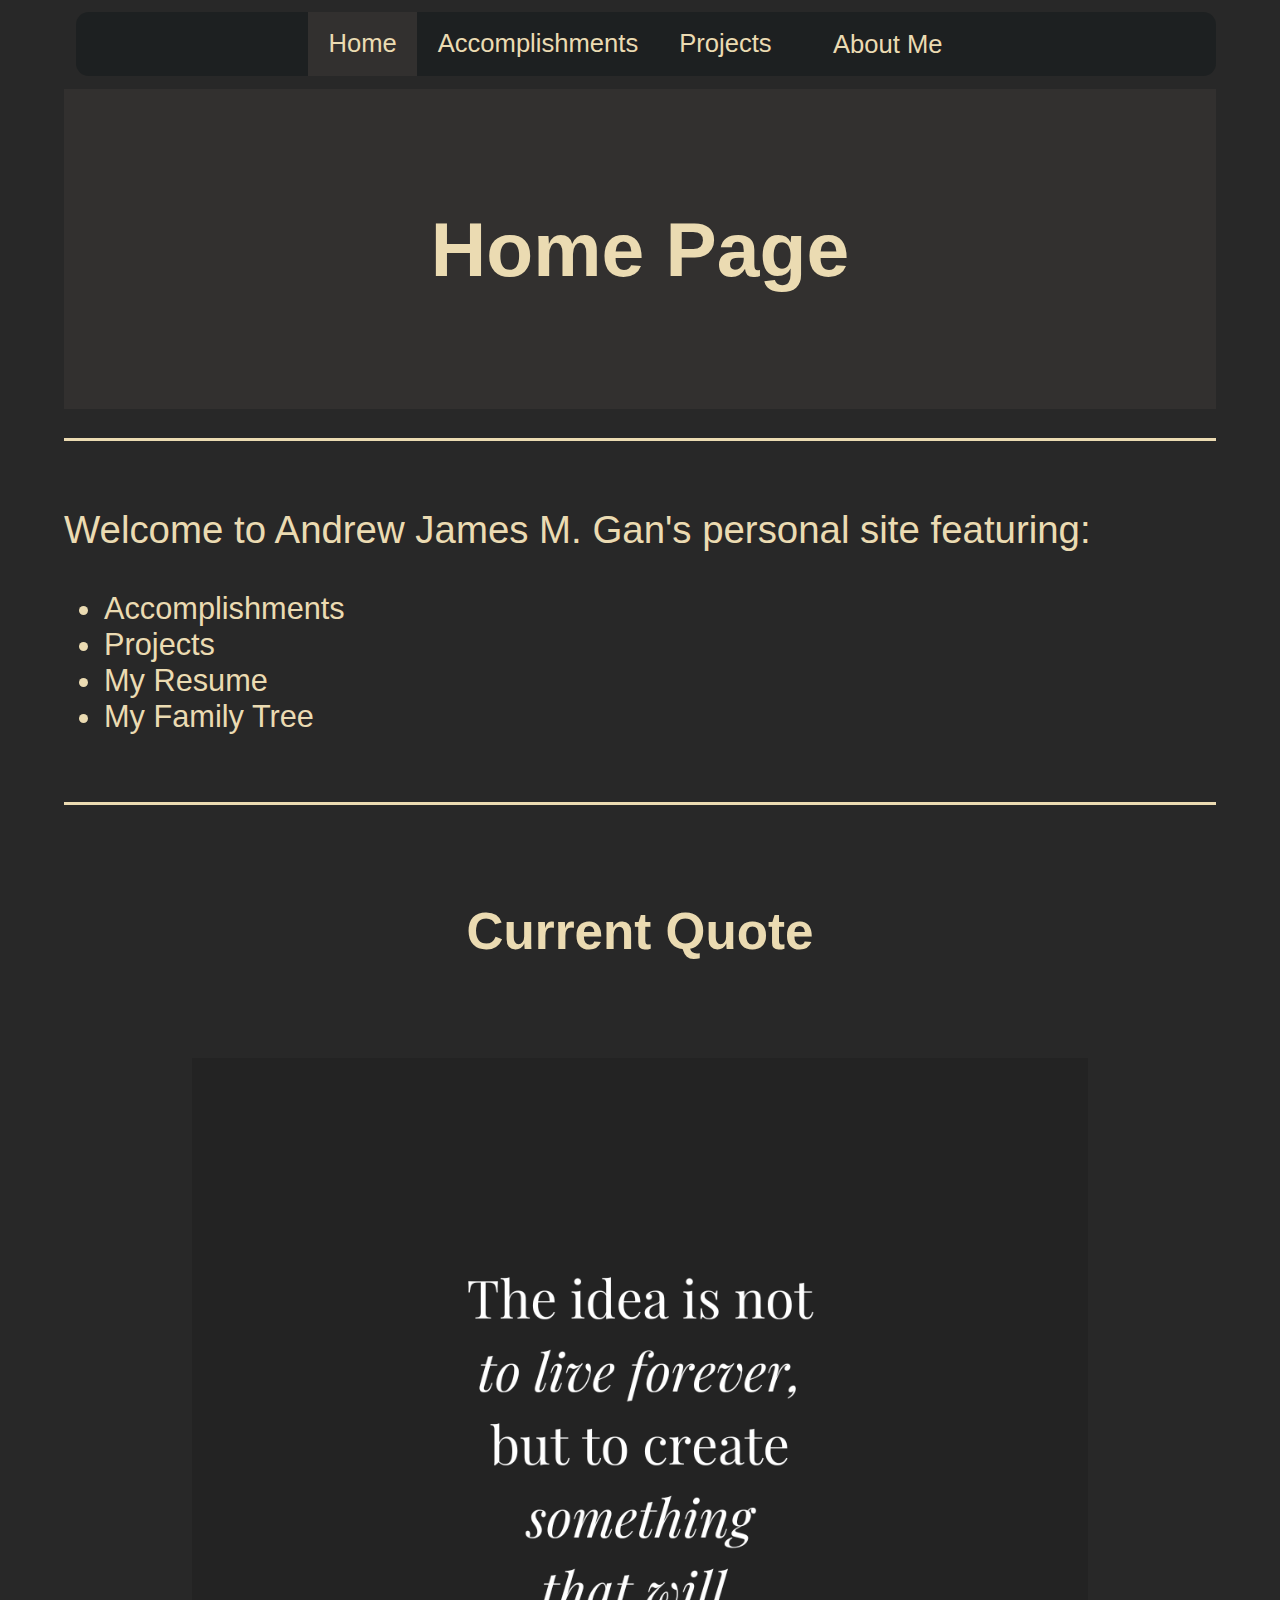
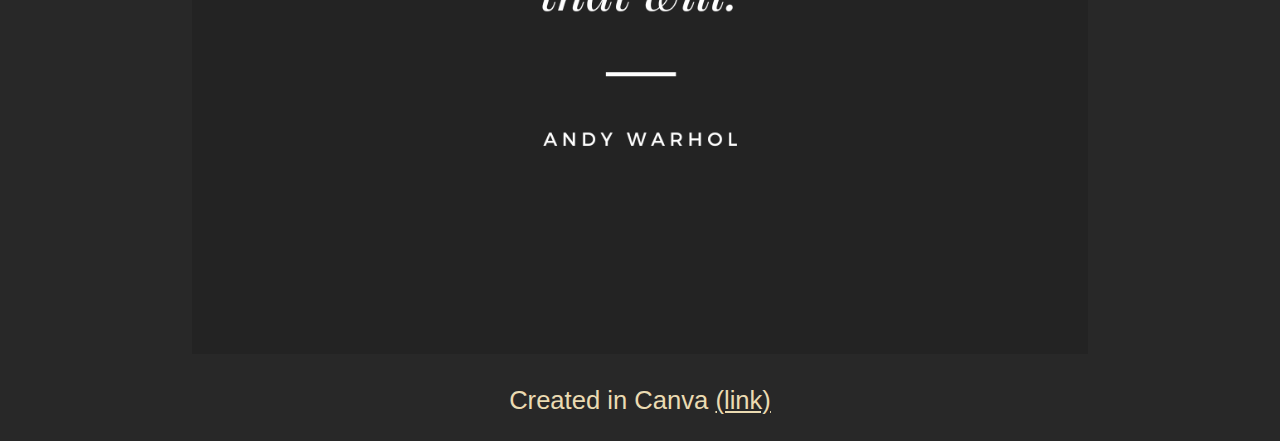
<file: index.html>
<!DOCTYPE HTML>

<!-- Built by Andrew James M. Gan of BSCS 1D on Dec. 02, 2024 -->

<html>

<head>
    <meta charset="utf-8">
    <link rel="stylesheet" href="/css/stylesheet.css">

    <title>Gan's Personal Site</title>
</head>

<body class="bg">
    <nav class="navbar nodecoration">
        <a class="navbar-text-active" href="/index.html">Home</a>
        <a class="navbar-text" href="/accomplishments.html">Accomplishments</a>
        <a class="navbar-text" href="/projects.html">Projects</a>

        <div class="dropdown">
            <a class="navbar-text" href="/about.html">About Me</a>
            <div class="dropdown-content">
                <a class="navbar-text list-display" href="/src/about/resume.html">Resume</a>
                <a class="navbar-text list-display" href="/src/about/family_tree.html">Family Tree</a>
            </div>
        </div>
    </nav>

    <div class="div-h1">
        <h1>Home Page</h1>
    </div>

    <br>
    <div class="visibile-div"></div>
    <br>

    <p class="bigger-p">Welcome to Andrew James M. Gan's personal site featuring:</p>

    <ul>
        <li>Accomplishments</li>
        <li>Projects</li>
        <li>My Resume</li>
        <li>My Family Tree</li>
    </ul>

    <br>
    <div class="visibile-div"></div>
    <br>

    <div class="center-div">
        <h4>Current Quote</h4>
        <br>
        <img src="/img/quote.png" alt="quote smth smth" style="width: 70vw;">
        <br>
        <p>
            Created in Canva
            <a
                href="https://www.canva.com/design/DAGb_TwORpA/AfKlD3W0QzcSJQs8KpoMAA/view?utm_content=DAGb_TwORpA&utm_campaign=designshare&utm_medium=link2&utm_source=uniquelinks&utlId=h530ffa6194">
                (link)
            </a>
        </p>
    </div>

</body>

</html>
</file>
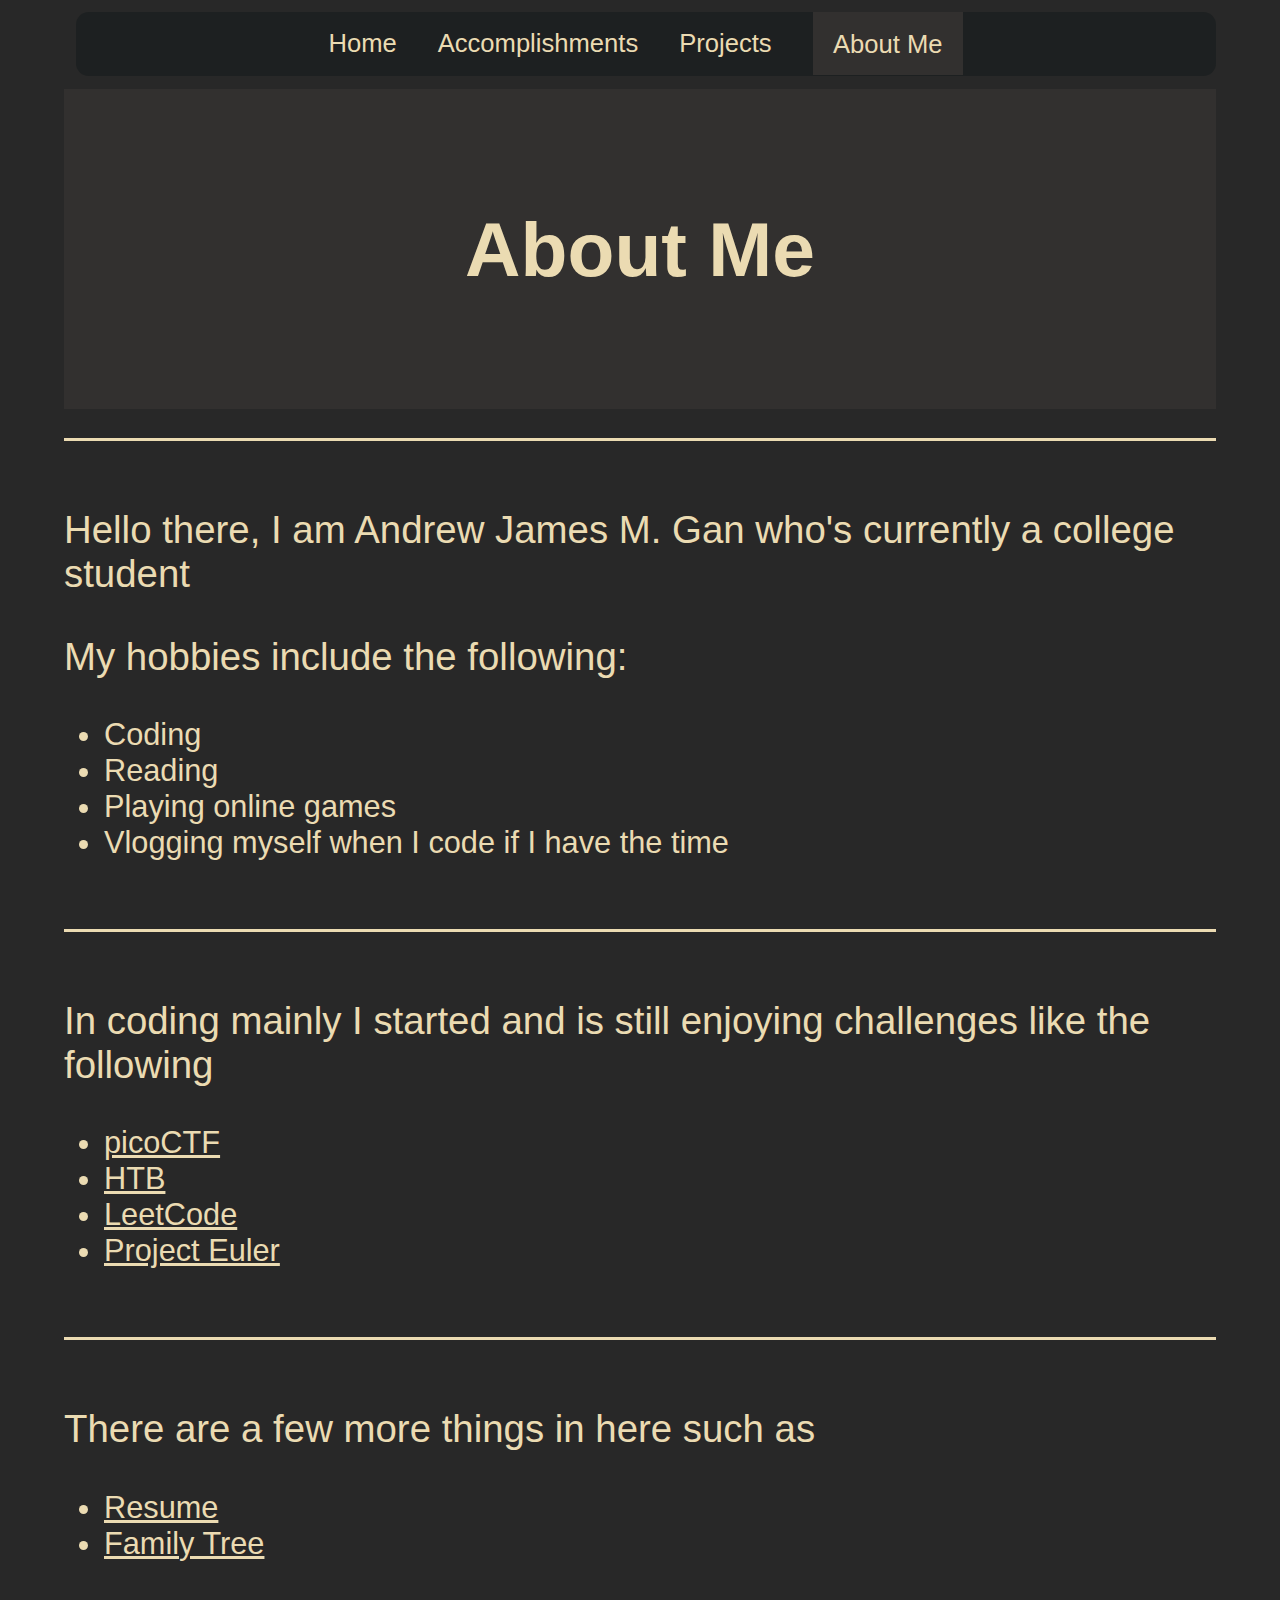
<file: about.html>
<!DOCTYPE HTML>

<!-- Built by Andrew James M. Gan of BSCS 1D on Dec. 02, 2024 -->

<html>

<head>
    <meta charset="utf-8">
    <link rel="stylesheet" href="/css/stylesheet.css">

    <title>Gan's Personal Site</title>
</head>

<body class="bg">
    <nav class="navbar nodecoration">
        <a class="navbar-text" href="/index.html">Home</a>
        <a class="navbar-text" href="/accomplishments.html">Accomplishments</a>
        <a class="navbar-text" href="/projects.html">Projects</a>

        <div class="dropdown">
            <a class="navbar-text-active" href="/about.html">About Me</a>
            <div class="dropdown-content">
                <a class="navbar-text list-display" href="/src/about/resume.html">Resume</a>
                <a class="navbar-text list-display" href="/src/about/family_tree.html">Family Tree</a>
            </div>
        </div>
    </nav>

    <div class="div-h1">
        <h1>About Me</h1>
    </div>

    <br>
    <div class="visibile-div"></div>
    <br>

    <p class="bigger-p">
        Hello there, I am Andrew James M. Gan who's currently a college student
    </p>
    <p class="bigger-p">
        My hobbies include the following:
    </p>

    <ul>
        <li>Coding</li>
        <li>Reading</li>
        <li>Playing online games</li>
        <li>Vlogging myself when I code if I have the time</li>
    </ul>

    <br>
    <div class="visibile-div"></div>
    <br>

    <p class="bigger-p">
        In coding mainly I started and is still enjoying challenges like the following
    </p>

    <ul>
        <li><a href="https://www.picoctf.org/">picoCTF</a></li>
        <li><a href="https://www.hackthebox.com/">HTB</a></li>
        <li><a href="https://leetcode.com/">LeetCode</a></li>
        <li><a href="https://projecteuler.net/">Project Euler</a></li>
    </ul>

    <br>
    <div class="visibile-div"></div>
    <br>

    <p class="bigger-p">
        There are a few more things in here such as
    </p>

    <ul>
        <li><a href="/src/about/resume.html">Resume</a></li>
        <li><a href="/src/about/family_tree.html">Family Tree</a></li>
    </ul>
</body>

</html>
</file>
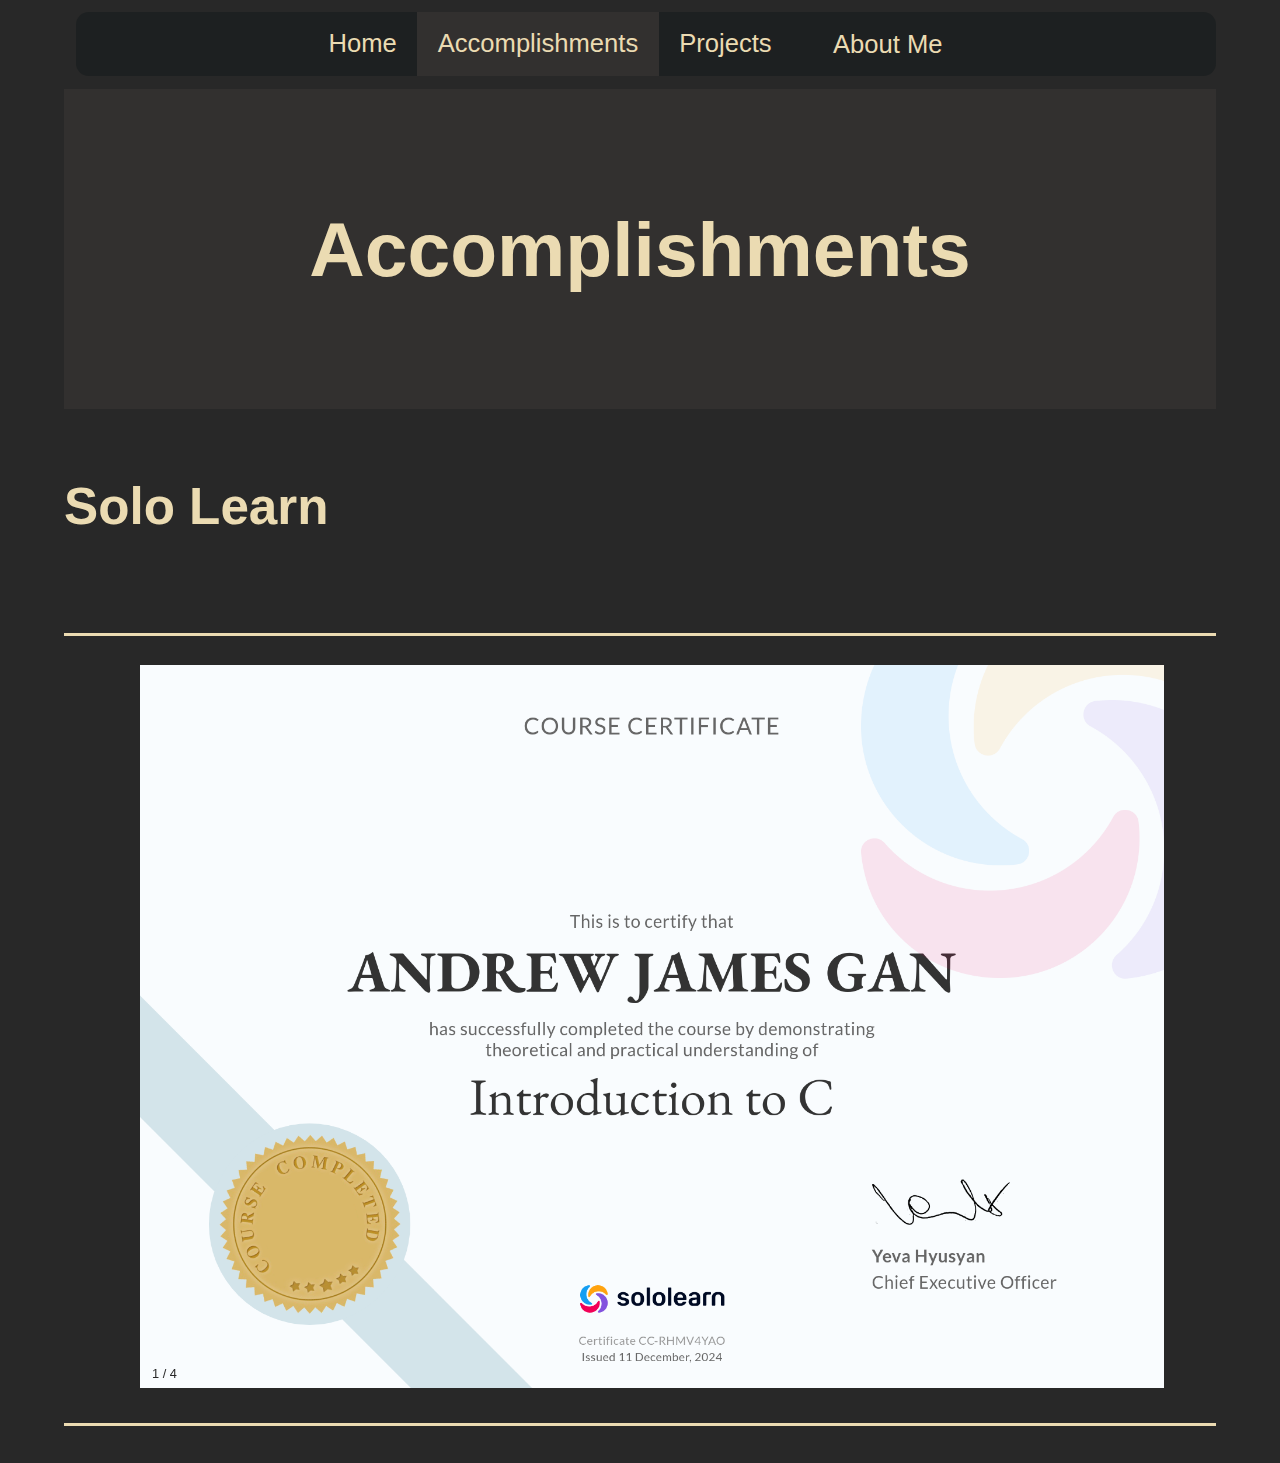
<file: accomplishments.html>
<!DOCTYPE HTML>

<!-- Built by Andrew James M. Gan of BSCS 1D on Dec. 02, 2024 -->

<html>

<head>
    <meta charset="utf-8">
    <link rel="stylesheet" href="/css/stylesheet.css">
    <link rel="stylesheet" href="/css/slideshow.css">

    <title>Gan's Personal Site</title>
</head>

<body class="bg">
    <nav class="navbar nodecoration">
        <a class="navbar-text" href="/index.html">Home</a>
        <a class="navbar-text-active" href="/accomplishments.html">Accomplishments</a>
        <a class="navbar-text" href="/projects.html">Projects</a>

        <div class="dropdown">
            <a class="navbar-text" href="/about.html">About Me</a>
            <div class="dropdown-content">
                <a class="navbar-text list-display" href="/src/about/resume.html">Resume</a>
                <a class="navbar-text list-display" href="/src/about/family_tree.html">Family Tree</a>
            </div>
        </div>
    </nav>

    <div class="div-h1">
        <h1>Accomplishments</h1>
    </div>

    <h4>Solo Learn</h4>

    <br>
    <div class="visibile-div"></div>
    <br>

    <div class="slideshow-container center-div">
        <div class="mySlides fade sololearn-cert">
            <div class="numbertext">1 / 4</div>
            <img src="/img/certificates/sololearn/c1.png">
        </div>
        <div class="mySlides fade sololearn-cert">
            <div class="numbertext">2 / 4</div>
            <img src="/img/certificates/sololearn/c2.png">
        </div>
        <div class="mySlides fade sololearn-cert">
            <div class="numbertext">3 / 4</div>
            <img src="/img/certificates/sololearn/java1.png">
        </div>
        <div class="mySlides fade sololearn-cert">
            <div class="numbertext">4 / 4</div>
            <img src="/img/certificates/sololearn/java2.png">
        </div>
    </div>

    <br>
    <div class="visibile-div"></div>
    <br>

    <!-- JS Code by: W3 Schools (https://www.w3schools.com/howto/howto_js_slideshow.asp -->
    <script>
        let slideIndexSololearn = 0;
        showSlidesSololearn();

        function showSlidesSololearn() {
            let i;
            let slides = document.getElementsByClassName("sololearn-cert");
            for (i = 0; i < slides.length; i++) {
                slides[i].style.display = "none";
            }
            slideIndexSololearn++;
            if (slideIndexSololearn > slides.length) {slideIndexSololearn = 1}
            slides[slideIndexSololearn - 1].style.display = "block";
            setTimeout(showSlidesSololearn, 10000); // Change image every 2 seconds
        } 
    </script>

</body>

</html>
</file>
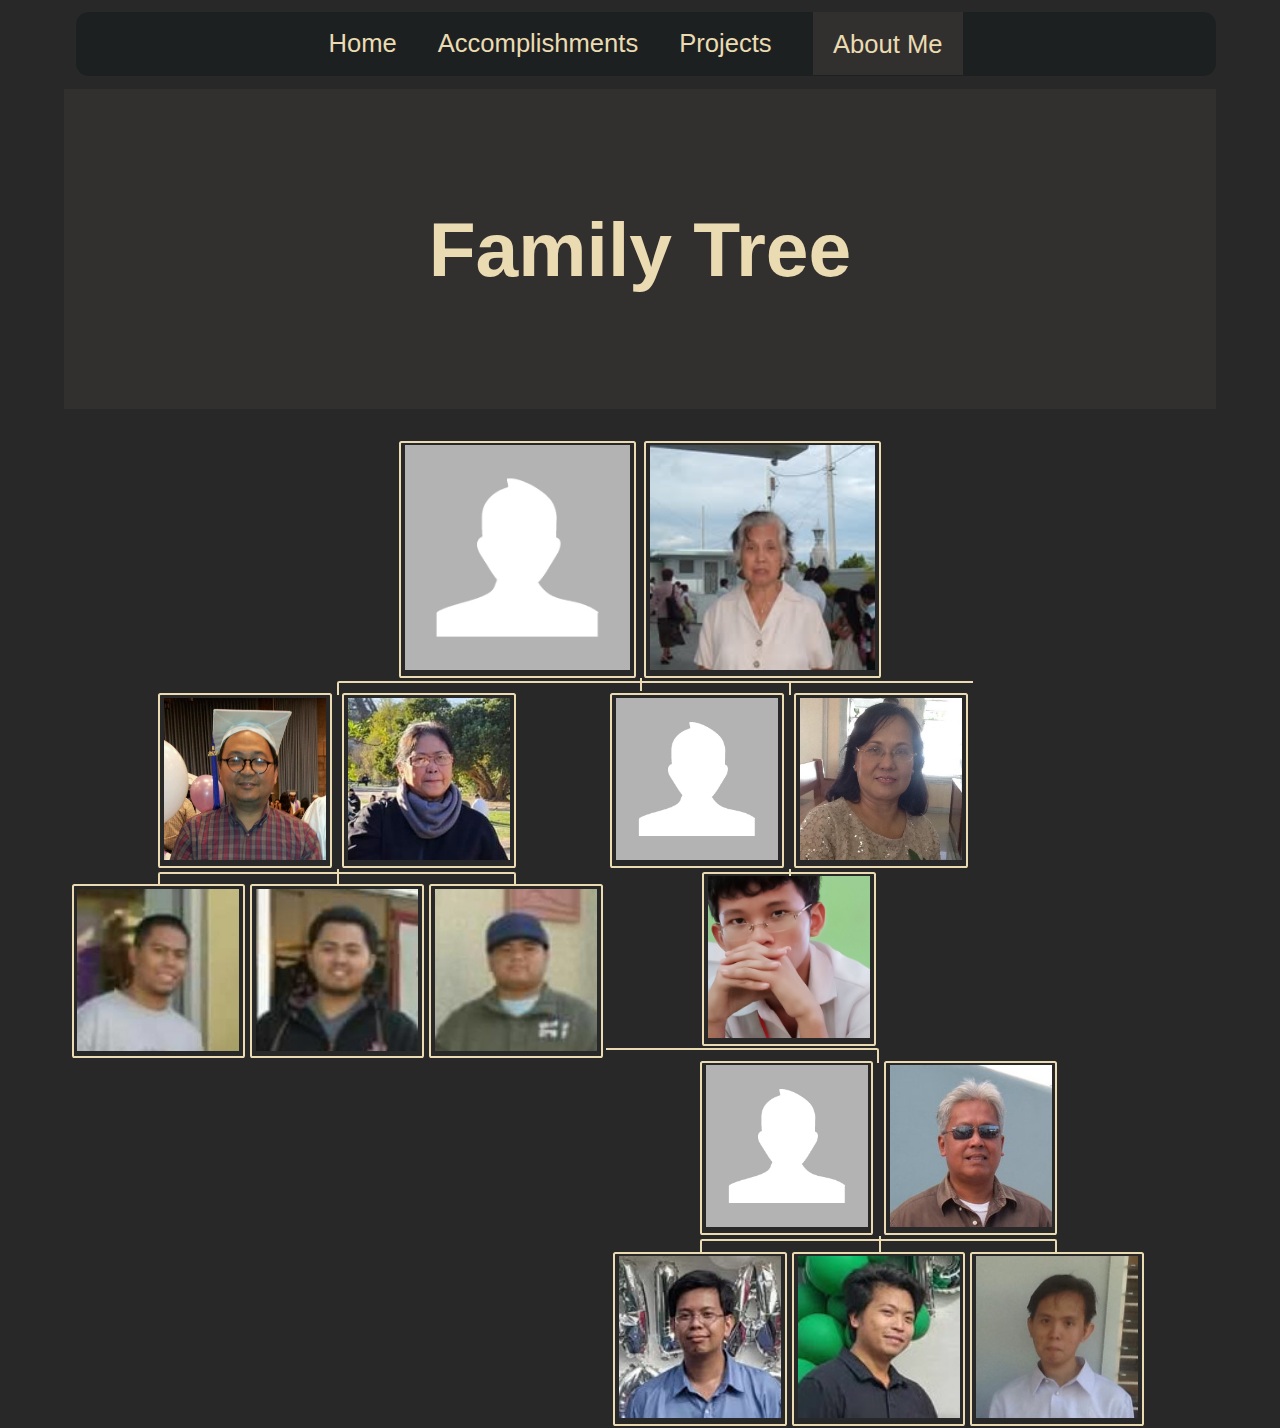
<file: src/about/family_tree.html>
<!DOCTYPE HTML>

<!-- Built by Andrew James M. Gan of BSCS 1D on Dec. 02, 2024 -->

<html>

<head>
    <meta charset="utf-8">
    <link rel="stylesheet" href="/css/stylesheet.css">
    <link rel="stylesheet" href="/css/family_tree.css">

    <style>
        .fam-desc {
            align-self: start;
            font-size: 4vmin;
            position: absolute;
            width: 30vw;
            overflow-x: scroll;
        }
    </style>

    <title>Gan's Personal Site</title>
</head>

<body class="bg">
    <nav class="navbar nodecoration">
        <a class="navbar-text" href="/index.html">Home</a>
        <a class="navbar-text" href="/accomplishments.html">Accomplishments</a>
        <a class="navbar-text" href="/projects.html">Projects</a>

        <div class="dropdown">
            <a class="navbar-text-active" href="/about.html">About Me</a>
            <div class="dropdown-content">
                <a class="navbar-text list-display" href="/src/about/resume.html">Resume</a>
                <a class="navbar-text-active list-display" href="/src/about/family_tree.html">Family Tree</a>
            </div>
        </div>
    </nav>

    <div class="div-h1">
        <h1>Family Tree</h1>
    </div>

    <br>

    <div class="tree">

        <ul>
            <li>
                <a href="#">
                    <div class="dropdown">
                        <img class="tree_pic_1" src="/img/famiiy_tree/no-pic.jpg" alt="">
                        <div class="dropdown-content left-align fam-desc">
                            <p>
                                Name: Ruben Gan
                                <br>
                                My dear grandfather who guided my parent to learning various skills
                                and have thrived
                            </p>
                        </div>
                    </div>
                </a>

                <a href="#">
                    <div class="dropdown">
                        <img class="tree_pic_1" src="/img/famiiy_tree/01_-B.jpg" alt="">
                        <div class="dropdown-content left-align fam-desc">
                            <p>
                                Name: Azucena M. Gan
                                <br>
                                My dear grandmother who taught me my manners
                            </p>
                        </div>
                    </div>
                </a>

                <ul>
                    <li>
                        <a href="#">
                            <div class="dropdown">
                                <img class="tree_pic_2" src="/img/famiiy_tree/02A-A.jpg" alt="">
                                <div class="dropdown-content left-align fam-desc">
                                    Eufracio L. Tugaff
                                    <br>
                                    My first uncle in-law
                                </div>
                            </div>
                        </a>

                        <a href="#">
                            <div class="dropdown">
                                <img class="tree_pic_2" src="/img/famiiy_tree/02A-B.jpg" alt="">
                                <div class="dropdown-content left-align fam-desc">
                                    Liberty Gan Tugaff
                                    <br>
                                    My grandmother's first child
                                </div>
                            </div>
                        </a>

                        <ul>
                            <li>
                                <a href="#">
                                    <div class="dropdown">
                                        <img class="tree_pic_2" src="/img/famiiy_tree/03A-A.jpg" alt="">
                                        <div class="dropdown-content left-align fam-desc">
                                            Louie Ivan G. Tugaff
                                            <br>
                                        </div>
                                    </div>
                                </a>
                            </li>
                            <li>
                                <a href="#">
                                    <div class="dropdown">
                                        <img class="tree_pic_2" src="/img/famiiy_tree/03A-B.jpg" alt="">
                                        <div class="dropdown-content left-align fam-desc">
                                            Francis Ivan G. Tugaff
                                            <br>
                                        </div>
                                    </div>
                                </a>
                            </li>
                            <li>
                                <a href="#">
                                    <div class="dropdown">
                                        <img class="tree_pic_2" src="/img/famiiy_tree/03A-C.jpg" alt="">
                                        <div class="dropdown-content left-align fam-desc">
                                            Ernest Roberts G. Tugaff
                                            <br>
                                        </div>
                                    </div>
                                </a>
                            </li>
                        </ul>
                    </li>

                    <li>
                        <a href="#">
                            <div class="dropdown">
                                <img class="tree_pic_2" src="/img/famiiy_tree/no-pic.jpg" alt="">
                                <div class="dropdown-content left-align fam-desc">
                                    N/A
                                </div>
                            </div>
                        </a>

                        <a href="#">
                            <div class="dropdown">
                                <img class="tree_pic_2" src="/img/famiiy_tree/02B-B.jpg" alt="">
                                <div class="dropdown-content left-align fam-desc">
                                    Lianie M. Gan
                                    <br>
                                    My grandmother's third child and my mother
                                </div>
                            </div>
                        </a>

                        <ul>
                            <li>
                                <a href="#">
                                    <div class="dropdown">
                                        <img class="tree_pic_2" src="/img/famiiy_tree/03B-A.jpg" alt="">
                                        <div class="dropdown-content left-align fam-desc">
                                            Andrew James M. Gan
                                            <br>
                                            Me
                                        </div>
                                    </div>
                                </a>
                            </li>
                        </ul>
                    </li>

                    <li>
                        <a href="#">
                            <div class="dropdown">
                                <img class="tree_pic_2" src="/img/famiiy_tree/no-pic.jpg" alt="">
                                <div class="dropdown-content left-align fam-desc">
                                    N/A
                                </div>
                            </div>
                        </a>

                        <a href="#">
                            <div class="dropdown">
                                <img class="tree_pic_2" src="/img/famiiy_tree/02C-A.jpg" alt="">
                                <div class="dropdown-content left-align fam-desc">
                                    Ariel M. Gan
                                    <br>
                                    My grandmother's second child
                                </div>
                            </div>
                        </a>

                        <ul>
                            <li>
                                <a href="#">
                                    <div class="dropdown">
                                        <img class="tree_pic_2" src="/img/famiiy_tree/03C-A.jpg" alt="">
                                        <div class="dropdown-content left-align fam-desc">
                                            Edward William R. Gan
                                            <br>
                                        </div>
                                    </div>
                                </a>
                            </li>

                            <li>
                                <a href="#">
                                    <div class="dropdown">
                                        <img class="tree_pic_2" src="/img/famiiy_tree/03C-B.jpg" alt="">
                                        <div class="dropdown-content left-align fam-desc">
                                            Vince William R. Gan
                                            <br>
                                        </div>
                                    </div>
                                </a>
                            </li>

                            <li>
                                <a href="#">
                                    <div class="dropdown">
                                        <img class="tree_pic_2" src="/img/famiiy_tree/03C-C.jpg" alt="">
                                        <div class="dropdown-content left-align fam-desc">
                                            James William R. Gan
                                            <br>
                                        </div>
                                    </div>
                                </a>
                            </li>
                        </ul>
                    </li>
                </ul>
            </li>
        </ul>

    </div>

</body>

</html>
</file>
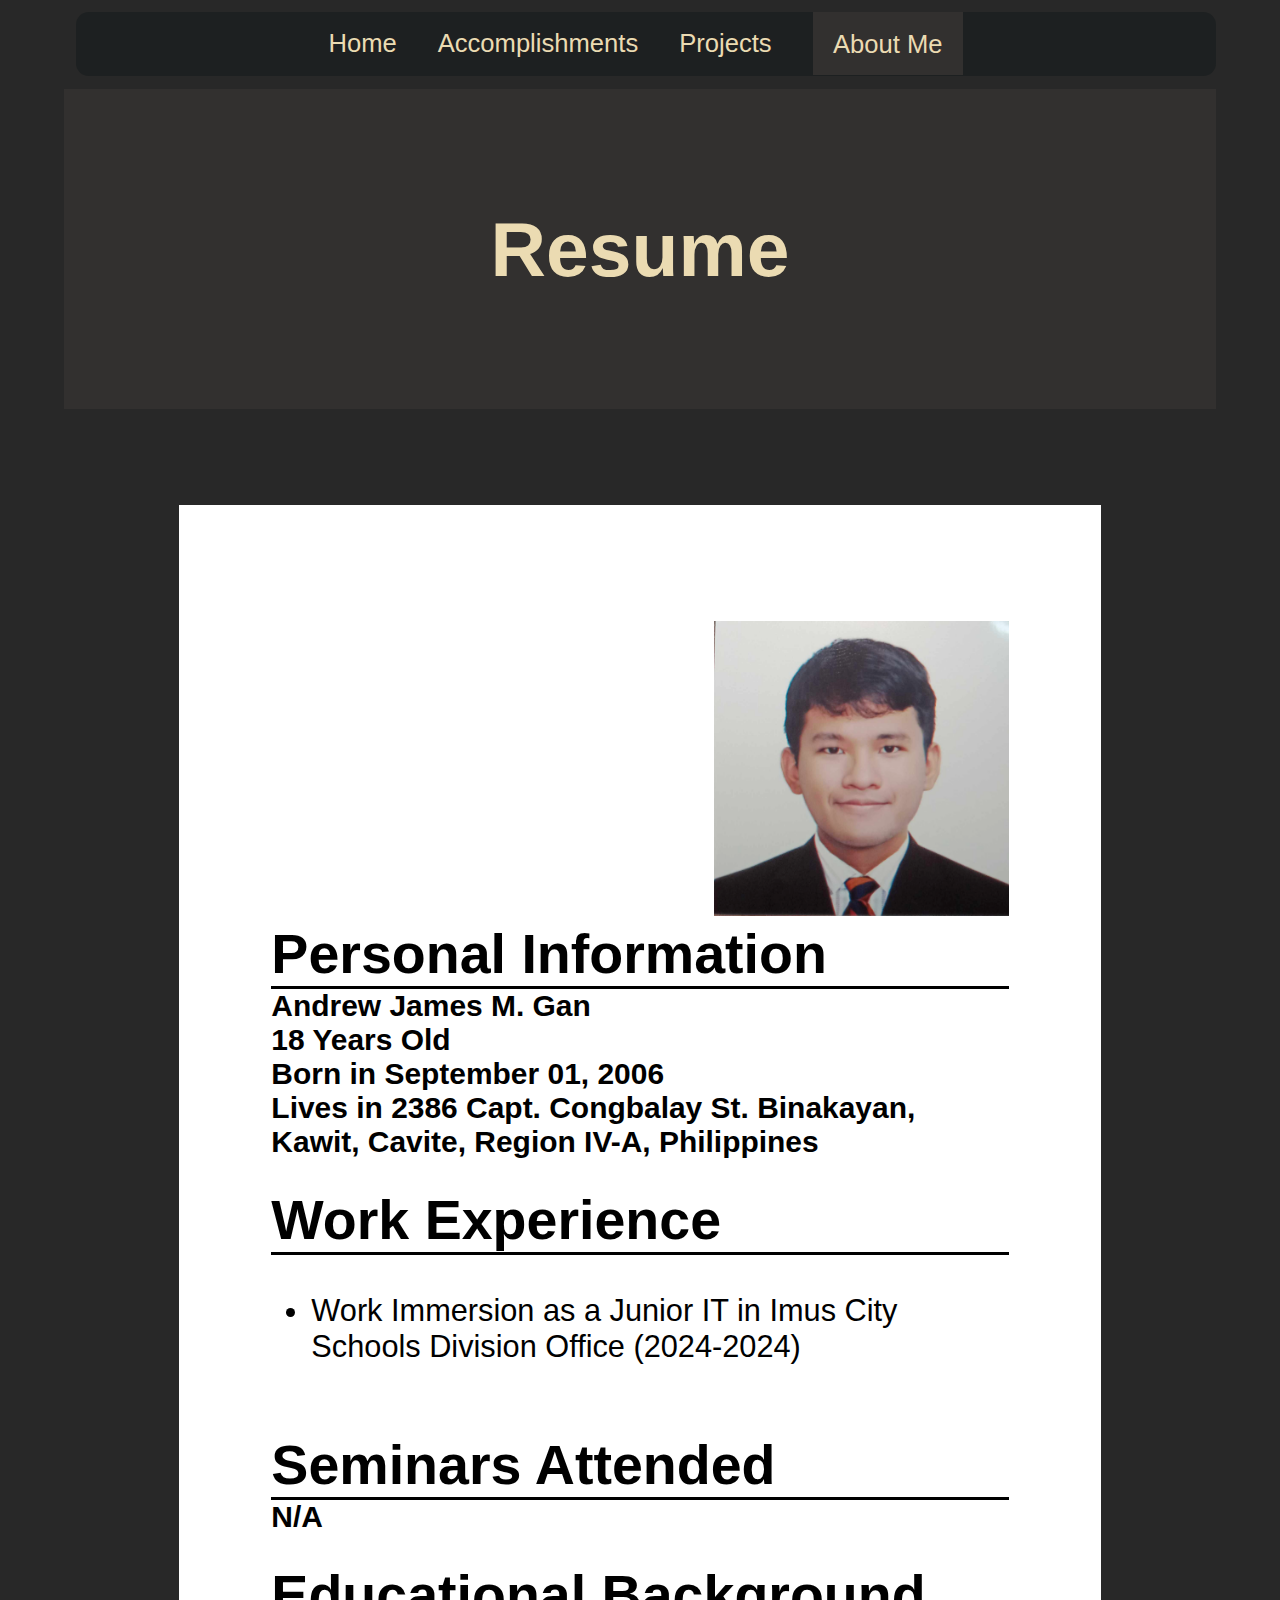
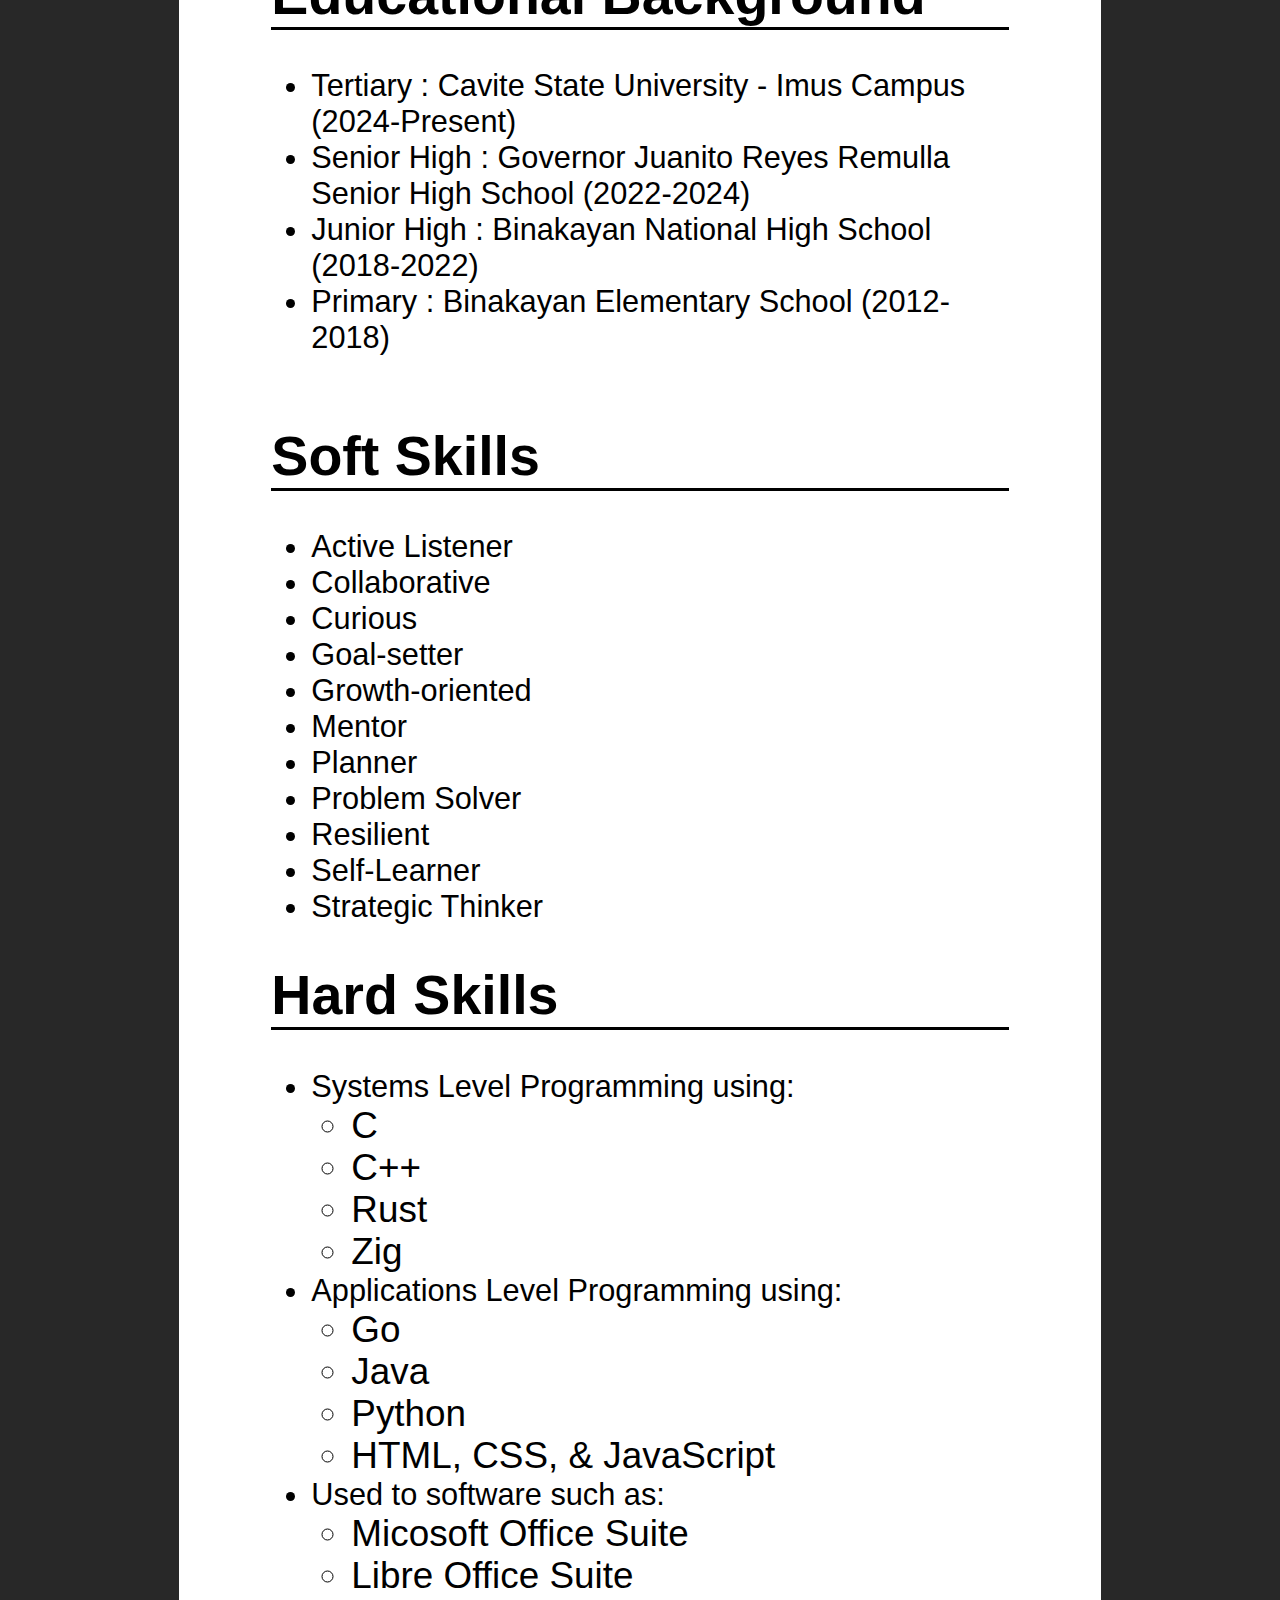
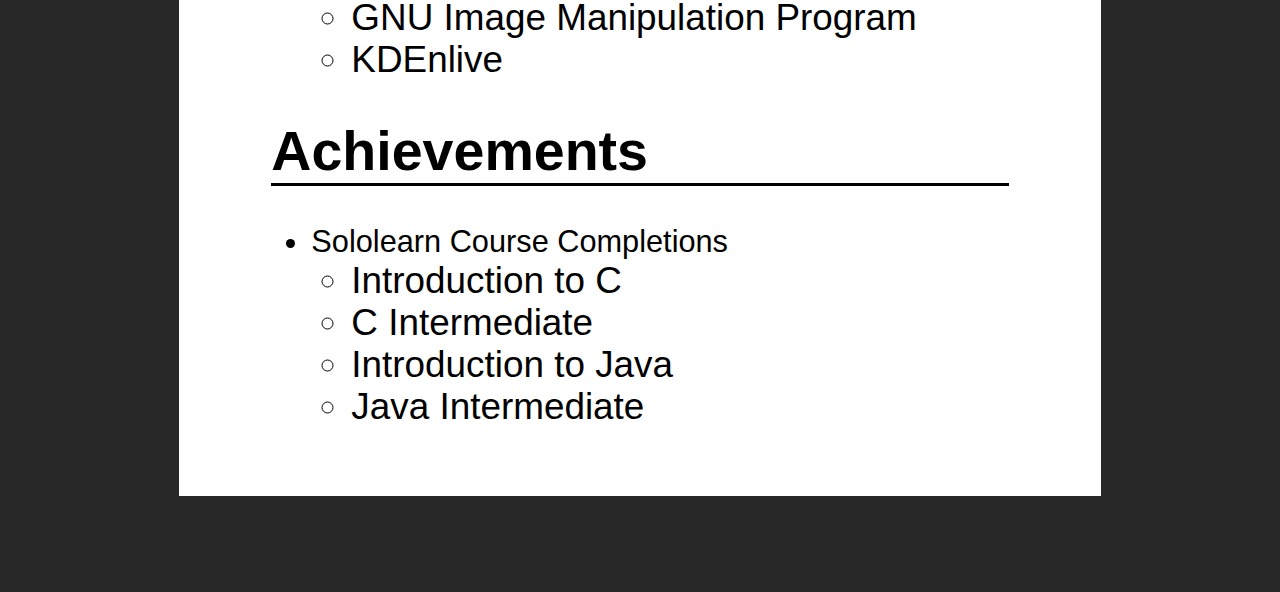
<file: src/about/resume.html>
<!DOCTYPE HTML>

<!-- Built by Andrew James M. Gan of BSCS 1D on Dec. 09, 2024 -->

<html>

<head>
    <meta charset="utf-8">
    <link rel="stylesheet" href="/css/stylesheet.css">

    <title>Gan's Personal Site</title>

    <style type="text/css">
        .bg-white {
            background: #ffffff;
        }

        .text-black {
            border-color: #000000;
            color: #000000;
        }
    </style>
</head>

<body class="bg">
    <nav class="navbar nodecoration">
        <a class="navbar-text" href="/index.html">Home</a>
        <a class="navbar-text" href="/accomplishments.html">Accomplishments</a>
        <a class="navbar-text" href="/projects.html">Projects</a>

        <div class="dropdown">
            <a class="navbar-text-active" href="/about.html">About Me</a>
            <div class="dropdown-content">
                <a class="navbar-text-active list-display" href="/src/about/resume.html">Resume</a>
                <a class="navbar-text list-display" href="/src/about/family_tree.html">Family Tree</a>
            </div>
        </div>
    </nav>

    <div class="div-h1">
        <h1>Resume</h1>
    </div>

    <div class="a4-width bg-white text-black" style="margin: 1in auto;">
        <div class="a4-width bg-white text-black" style="margin: 0 auto;">
            <br>
            <br>
            <br>
            <br>

            <img class="right-align" src="/img/resume/resume-gan.png" alt="<Image of Gan.png>" width="40%" height="40%">

            <br>

            <h3 class="nopadding left-align text-black">Personal Information</h3>
            <div class="visibile-div left-align text-black">
                <h6 class="nopadding left-align text-black">Andrew James M. Gan</h6>
                <h6 class="nopadding left-align text-black">18 Years Old</h6>
                <h6 class="nopadding left-align text-black">Born in September 01, 2006</h6>
                <h6 class="nopadding left-align text-black">
                    Lives in 2386 Capt. Congbalay St. Binakayan, Kawit, Cavite, Region IV-A, Philippines
                </h6>
            </div>

            <br>

            <h3 class="nopadding text-black">Work Experience</h3>
            <div class="visibile-div text-black">
                <ul>
                    <li class="left-align text-black">
                        Work Immersion as a Junior IT in Imus City Schools Division Office (2024-2024)
                    </li>
                </ul>
            </div>

            <br>

            <h3 class="nopadding text-black">Seminars Attended</h3>
            <div class="visibile-div text-black">
                <h6 class="nopadding text-black">N/A</h6>
            </div>

            <br>

            <h3 class="nopadding left-align text-black">Educational Background</h3>
            <div class="visibile-div left-align text-black">
                <ul>
                    <li class="left-align text-black">
                        Tertiary : Cavite State University - Imus Campus (2024-Present)
                    </li>
                    <li class="left-align text-black">
                        Senior High : Governor Juanito Reyes Remulla Senior High School (2022-2024)</li>
                    <li class="left-align text-black">
                        Junior High : Binakayan National High School (2018-2022)
                    </li>
                    <li class="left-align text-black">
                        Primary : Binakayan Elementary School (2012-2018)
                    </li>
                </ul>
            </div>

            <br>

            <h3 class="nopadding left-align text-black">Soft Skills</h3>
            <div class="visibile-div left-align text-black">
                <ul>
                    <li class="left-align text-black">Active Listener</li>
                    <li class="left-align text-black">Collaborative</li>
                    <li class="left-align text-black">Curious</li>
                    <li class="left-align text-black">Goal-setter</li>
                    <li class="left-align text-black">Growth-oriented</li>
                    <li class="left-align text-black">Mentor</li>
                    <li class="left-align text-black">Planner</li>
                    <li class="left-align text-black">Problem Solver</li>
                    <li class="left-align text-black">Resilient</li>
                    <li class="left-align text-black">Self-Learner</li>
                    <li class="left-align text-black">Strategic Thinker</li>
                </ul>
            </div>

            <h3 class="nopadding left-align text-black">Hard Skills</h3>
            <div class="visibile-div left-align text-black">
                <ul>
                    <li class="left-align text-black">
                        Systems Level Programming using:
                        <ul>
                            <li class="left-align text-black">C</li>
                            <li class="left-align text-black">C++</li>
                            <li class="left-align text-black">Rust</li>
                            <li class="left-align text-black">Zig</li>
                        </ul>
                    </li>

                    <li class="left-align text-black">
                        Applications Level Programming using:
                        <ul>
                            <li class="left-align text-black">Go</li>
                            <li class="left-align text-black">Java</li>
                            <li class="left-align text-black">Python</li>
                            <li class="left-align text-black">HTML, CSS, & JavaScript</li>
                        </ul>
                    </li>
                    <li class="left-align text-black">
                        Used to software such as:
                        <ul>
                            <li class="left-align text-black">Micosoft Office Suite</li>
                            <li class="left-align text-black">Libre Office Suite</li>
                            <li class="left-align text-black">GNU Image Manipulation Program</li>
                            <li class="left-align text-black">KDEnlive</li>
                        </ul>
                    </li>
                </ul>
            </div>

            <h3 class="nopadding left-align text-black">Achievements</h3>
            <div class="visibile-div left-align text-black">
                <ul>
                    <li class="left-align text-black">
                        Sololearn Course Completions
                        <ul>
                            <li class="left-align text-black">Introduction to C</li>
                            <li class="left-align text-black">C Intermediate</li>
                            <li class="left-align text-black">Introduction to Java</li>
                            <li class="left-align text-black">Java Intermediate</li>
                        </ul>
                    </li>
                </ul>
            </div>

            <br>
        </div>
    </div>
</body>

</html>
</file>
<file: css/slideshow.css>
/**
 * CSS Code by: W3 Schools (https://www.w3schools.com/howto/howto_js_slideshow.asp -->
 */

@import "./stylesheet.css";

.slideshow-container {
    max-width: 1000px;
    position: relative;
    margin: auto;
}

/* Hide the images by default */
.mySlides {
    display: none;
}

.mySlides img {
    width: 80vw;
}

/* Next & previous buttons */
.prev,
.next {
    cursor: pointer;
    position: absolute;
    top: 50%;
    width: auto;
    margin-top: -22px;
    padding: 16px;
    color: white;
    font-weight: bold;
    font-size: 18px;
    transition: 0.6s ease;
    border-radius: 0 3px 3px 0;
    user-select: none;
}

/* Position the "next button" to the right */
.next {
    right: 0;
    border-radius: 3px 0 0 3px;
}

/* On hover, add a black background color with a little bit see-through */
.prev:hover,
.next:hover {
    background-color: rgba(0, 0, 0, 0.8);
}

/* Caption text */
.text {
    color: #f2f2f2;
    font-size: 15px;
    padding: 8px 12px;
    position: absolute;
    bottom: 8px;
    width: 100%;
    text-align: center;
}

/* Number text (1/3 etc) */
.numbertext {
    color: var(--bg);
    font-size: 1vw;
    padding: 8px 12px;
    position: absolute;
    top: 95%;
}

/* The dots/bullets/indicators */
.dot {
    cursor: pointer;
    height: 15px;
    width: 15px;
    margin: 0 2px;
    background-color: #bbb;
    border-radius: 50%;
    display: inline-block;
    transition: background-color 0.6s ease;
}

.active,
.dot:hover {
    background-color: #717171;
}

/* Fading animation */
.fade {
    animation-name: fade;
    animation-duration: 3.5s;
}

@keyframes fade {
    from {
        opacity: .4
    }

    to {
        opacity: 1
    }
}
</file>
<file: css/family_tree.css>
/**
 * CSS by: Ilya Pestov (https://codepen.io/Pestov/pen/AvQmxv)
 */

@import "./stylesheet.css";

@media (orientation: landscape) {
    .tree_pic_1 {
        width: 25vmin;
        height: 25vmin;
    }

    .tree_pic_2 {
        width: 18vmin;
        height: 18vmin;
    }

    .tree_pic_3 {
        width: 13vmin;
        height: 13vmin;
    }
}

@media (orientation: portrait) {
    .tree_pic_1 {
        width: 15vmin;
        height: 15vmin;
    }

    .tree_pic_2 {
        width: 9vmin;
        height: 9vmin;
    }

    .tree_pic_3 {
        width: 5vmin;
        height: 5vmin;
    }
}

.tree,
ul,
li,
a {
    margin: 0;
    padding: 0;
}

.tree ul {
    max-width: fit-content;
    padding-top: 0.2vmax;
    position: relative;
    margin-left: auto;
    margin-right: auto;

    transition: all 0.5s;
    -webkit-transition: all 0.5s;
    -moz-transition: all 0.5s;
}

.tree li {
    float: left;
    text-align: center;
    list-style-type: none;
    position: relative;
    padding: 1vmax 0.2vmax 0 0.2vmax;

    transition: all 0.5s;
    -webkit-transition: all 0.5s;
    -moz-transition: all 0.5s;
}

/*We will use ::before and ::after to draw the connectors*/
.tree li::before,
.tree li::after {
    content: '';
    position: absolute;
    top: 0;
    right: 50%;
    border-top: 0.2vmax solid var(--fg);
    width: 50%;
    height: 1vmax;
}

.tree li::after {
    right: auto;
    left: 50%;
    border-left: 0.2vmax solid var(--fg);
}

/*We need to rvmaxove left-right connectors from elvmaxents without 
any siblings*/
.tree li:only-child::after,
.tree li:only-child::before {
    display: none;
}

/*Rvmaxove space from the top of single children*/
.tree li:only-child {
    padding-top: 0;
}

/*Rvmaxove left connector from first child and 
right connector from last child*/
.tree li:first-child::before,
.tree li:last-child::after {
    border: 0 none;
}

/*Adding back the vertical connector to the last nodes*/
.tree li:last-child::before {
    border-right: 0.2vmax solid var(--fg);
    border-radius: 0 0.2vmax 0 0;
    -webkit-border-radius: 0 0.2vmax 0 0;
    -moz-border-radius: 0 0.2vmax 0 0;
}

.tree li:first-child::after {
    border-radius: 0.2vmax 0 0 0;
    -webkit-border-radius: 0.2vmax 0 0 0;
    -moz-border-radius: 0.2vmax 0 0 0;
}

/*Time to add downward connectors from parents*/
.tree ul ul::before {
    content: '';
    position: absolute;
    top: 0;
    left: 50%;
    border-left: 0.2vmax solid var(--fg);
    width: 0;
    height: 1vmax;
}

.tree li a {
    border: 0.2vmax solid var(--fg);
    padding: 0.2vmax 0.3vmax;
    text-decoration: none;
    color: var(--fg);
    /* font-family: arial, verdana, tahoma; */
    font-size: 1vmax;
    display: inline-block;
    margin: 0;

    border-radius: 0.2vmax;
    -webkit-border-radius: 0.2vmax;
    -moz-border-radius: 0.2vmax;

    transition: all 0.5s;
    -webkit-transition: all 0.5s;
    -moz-transition: all 0.5s;
}

/*Time for some hover effects*/
/*We will apply the hover effect the the lineage of the elvmaxent also*/
.tree li a:hover,
.tree li a:hover+ul li a {
    background: var(--bgs);
    color: var(--fg);
    border: 0.2vmax solid var(--bgs);
}

/*Connector styles on hover*/
.tree li a:hover+ul li::after,
.tree li a:hover+ul li::before,
.tree li a:hover+ul::before,
.tree li a:hover+ul ul::before {
    border-color: var(--bgs);
}

/*
 * Thats all. I hope you enjoyed it.
 * Thanks :)
 */
</file>
<file: css/stylesheet.css>
/* Built by Andrew James M. Gan of BSCS 0D on Dec. 02, 2024 */

@import "./gruvbox-dark.css";

@font-face {
    font-family: 'font-awesome';
    src: url('/css/font/fontawesome.woff2') format('woff2'),
        url('/css/font/fontawesome.woff') format('woff');
    font-weight: normal;
    font-style: normal;
}

:root {
    font-family: "arial";
    font-size: 2vw;
}

@media (orientation: landscape) {
    .a4-width {
        width: 80%;
    }
}

@media (orientation: portrait) {
    .a4-width {
        width: 95%;
    }
}


.bg {
    background-color: var(--bg);
}

.bigger-p {
    font-size: 1.5em;
}

.center-div {
    align-items: center;
    justify-content: center;
    text-align: center;
    display: block;
}

.div-h1 {
    background-color: var(--bgs);
    overflow: hidden;

    display: flex;
    margin-top: 1vw;
    padding: 5vw 8vw;

    align-items: center;
    justify-content: center;
    text-align: center;
}

.list-display {
    display: list-item;
}

/* -------------------------------------------------------------------------- */

.dropdown {
    /* align-items: center; */
    /* justify-content: center; */
    /* text-align: center; */
    margin: 0;
    z-index: 0;
}

.dropdown-content {
    background-color: var(--bgh);
    font-size: 1em;
    word-wrap: normal;
    display: none;
    /* padding: 0.7em 0.8em; */
    z-index: 1;

    position: absolute;
}

.dropdown:hover .dropdown-content {
    display: block;
    z-index: 1;
}

/* -------------------------------------------------------------------------- */

.navbar {
    background-color: var(--bgh);
    /* overflow: hidden; */
    /* The cause of the dropdown to not appear */
    position: sticky;
    top: 0;

    border-radius: 0.5em;
    margin-top: 1%;
    margin-bottom: 1%;
    margin-left: 1%;
    margin-right: auto;

    display: flex;
    align-items: center;
    justify-content: center;
    text-align: center;
    z-index: 0;
}

.navbar * {
    list-style: none;

    font-size: 1em;
    padding: 0.7em 0.8em;
    text-align: center;
    text-decoration: none;
}

.navbar-text {
    background-color: var(--bgh);
    color: var(--fg);

    font-size: 1em;
    padding: 0.7em 0.8em;
    text-align: center;
    text-decoration: none;
    transition: all 0.4s ease-in-out;
    z-index: 0;
}

.navbar-text:hover {
    background-color: var(--bgs);
    color: var(--fg);

    font-size: 1em;
    padding: 0.7em 0.8em;
    text-align: center;
    text-decoration: none;
}

*.navbar-text-active {
    background-color: var(--bgs);
    color: var(--fg);

    font-size: 1em;
    padding: 0.7em 0.8em;
    text-align: center;
    text-decoration: none;
}

/* -------------------------------------------------------------------------- */

.left-align {
    text-align: left;
    clear: left;
}

.right-align {
    text-align: right;
    margin-left: 60%;
}


.nodecoration {
    list-style: none;
    text-decoration: none;
}

.nopadding {
    padding: 0px;
    margin-top: 0;
    margin-bottom: 0;
}

.text {
    color: var(--fg);
}

.top-div-sticky {
    position: sticky;
    top: 0;
}

.visibile-div {
    border-top: 3px solid var(--fg);
}

/* -------------------------------------------------------------------------- */

a {
    color: var(--fg);
    text-decoration: underline;
}

body {
    margin-left: 5vw;
    margin-right: 5vw;
}

h1 {
    color: var(--fg);
    font-size: 3em;
    font-weight: bolder;
}

h2 {
    color: var(--fg);
    font-size: 2.5em;
    font-weight: bolder;
}

h3 {
    color: var(--fg);
    font-size: 2.17em;
    font-weight: bolder;
}

h4 {
    color: var(--fg);
    font-size: 2em;
    font-weight: bolder;
}

h5 {
    color: var(--fg);
    font-size: 1.5em;
    font-weight: bolder;
}

h6 {
    color: var(--fg);
    font-size: 1.17em;
    font-weight: bolder;
}

p {
    color: var(--fg);
    font-size: 1em;
}

ul {
    font-size: 1.5em;
}

ol {
    font-size: 1em;
}

li {
    color: var(--fg);
    font-size: 0.8em;
}
</file>
